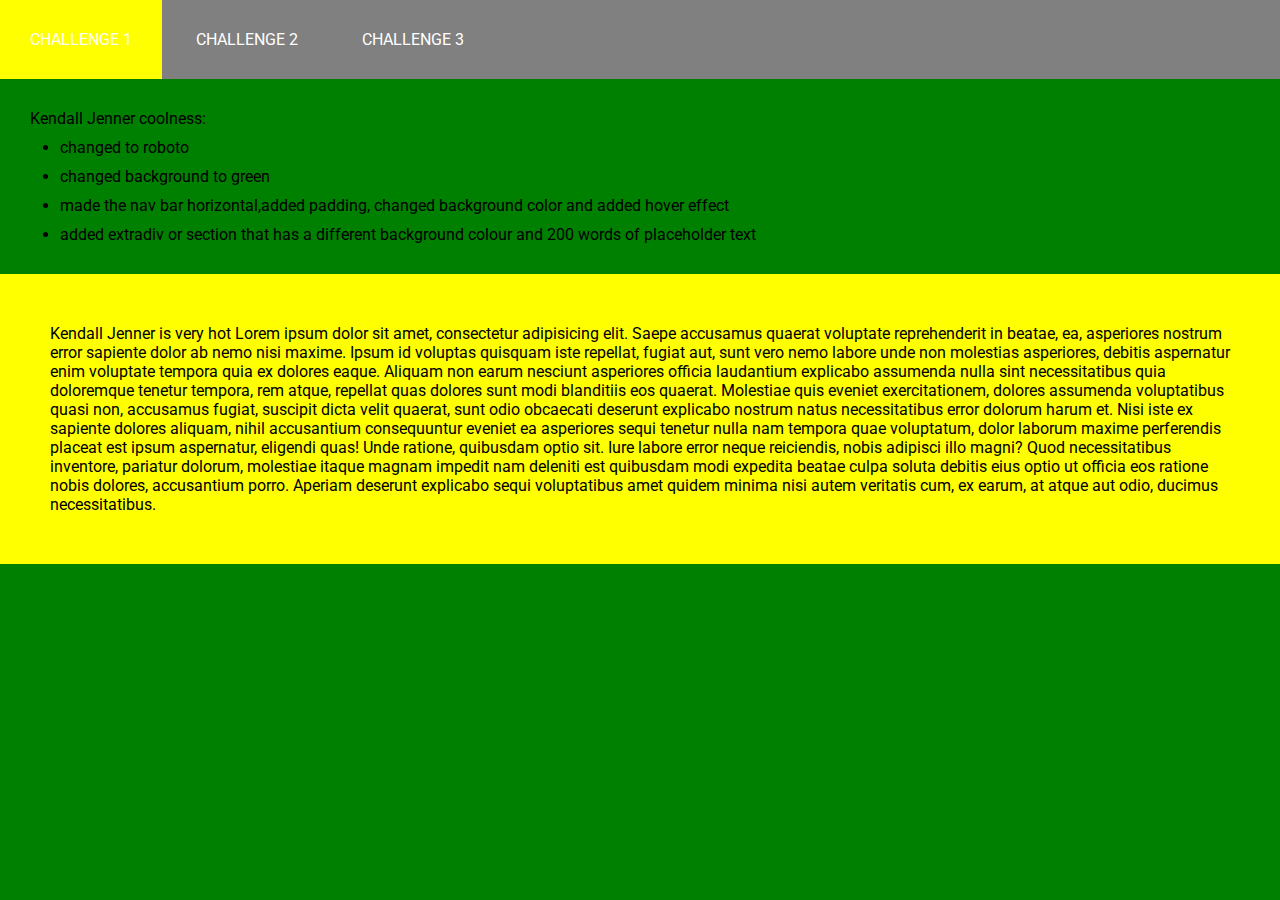
<file: challenge2.html>
<!DOCTYPE html>
<html lang="en">
<head>
  <meta charset="UTF-8">
  <meta name="viewport" content="width=device-width, initial-scale=1.0">
  <meta http-equiv="X-UA-Compatible" content="ie=edge">
  <title>7dit - challenge 2</title>
  <link href="https://fonts.googleapis.com/css?family=Roboto&display=swap" rel="stylesheet">
  <link rel="stylesheet" href="style.css">
</head>
<body>
  <nav>
    <ul>
      <li><a href="index.html">challenge 1</a></li>
      <li><a href="challenge2.html">challenge 2</a></li>
      <li><a href="challenge3.html">challenge 3</a></li>
    </ul>
  </nav>
  <section>
    <p>Kendall Jenner coolness:</p>
    <ul>
      <li>changed to roboto</li>
      <li>changed background to green</li>
      <li>made the nav bar horizontal,added padding, changed background color and added hover effect</li>
      <li>added extradiv or section that has a different background colour and 200 words of placeholder text</li>
    </ul>
  </section>
  <div class="blocky">
    <p>Kendall Jenner is very hot Lorem ipsum dolor sit amet, consectetur adipisicing elit. Saepe accusamus quaerat voluptate reprehenderit in beatae, ea, asperiores nostrum error sapiente dolor ab nemo nisi maxime. Ipsum id voluptas quisquam iste repellat, fugiat aut, sunt vero nemo labore unde non molestias asperiores, debitis aspernatur enim voluptate tempora quia ex dolores eaque. Aliquam non earum nesciunt asperiores officia laudantium explicabo assumenda nulla sint necessitatibus quia doloremque tenetur tempora, rem atque, repellat quas dolores sunt modi blanditiis eos quaerat. Molestiae quis eveniet exercitationem, dolores assumenda voluptatibus quasi non, accusamus fugiat, suscipit dicta velit quaerat, sunt odio obcaecati deserunt explicabo nostrum natus necessitatibus error dolorum harum et. Nisi iste ex sapiente dolores aliquam, nihil accusantium consequuntur eveniet ea asperiores sequi tenetur nulla nam tempora quae voluptatum, dolor laborum maxime perferendis placeat est ipsum aspernatur, eligendi quas! Unde ratione, quibusdam optio sit. Iure labore error neque reiciendis, nobis adipisci illo magni? Quod necessitatibus inventore, pariatur dolorum, molestiae itaque magnam impedit nam deleniti est quibusdam modi expedita beatae culpa soluta debitis eius optio ut officia eos ratione nobis dolores, accusantium porro. Aperiam deserunt explicabo sequi voluptatibus amet quidem minima nisi autem veritatis cum, ex earum, at atque aut odio, ducimus necessitatibus.</p>
  </div>
</body>
</html>
</file>
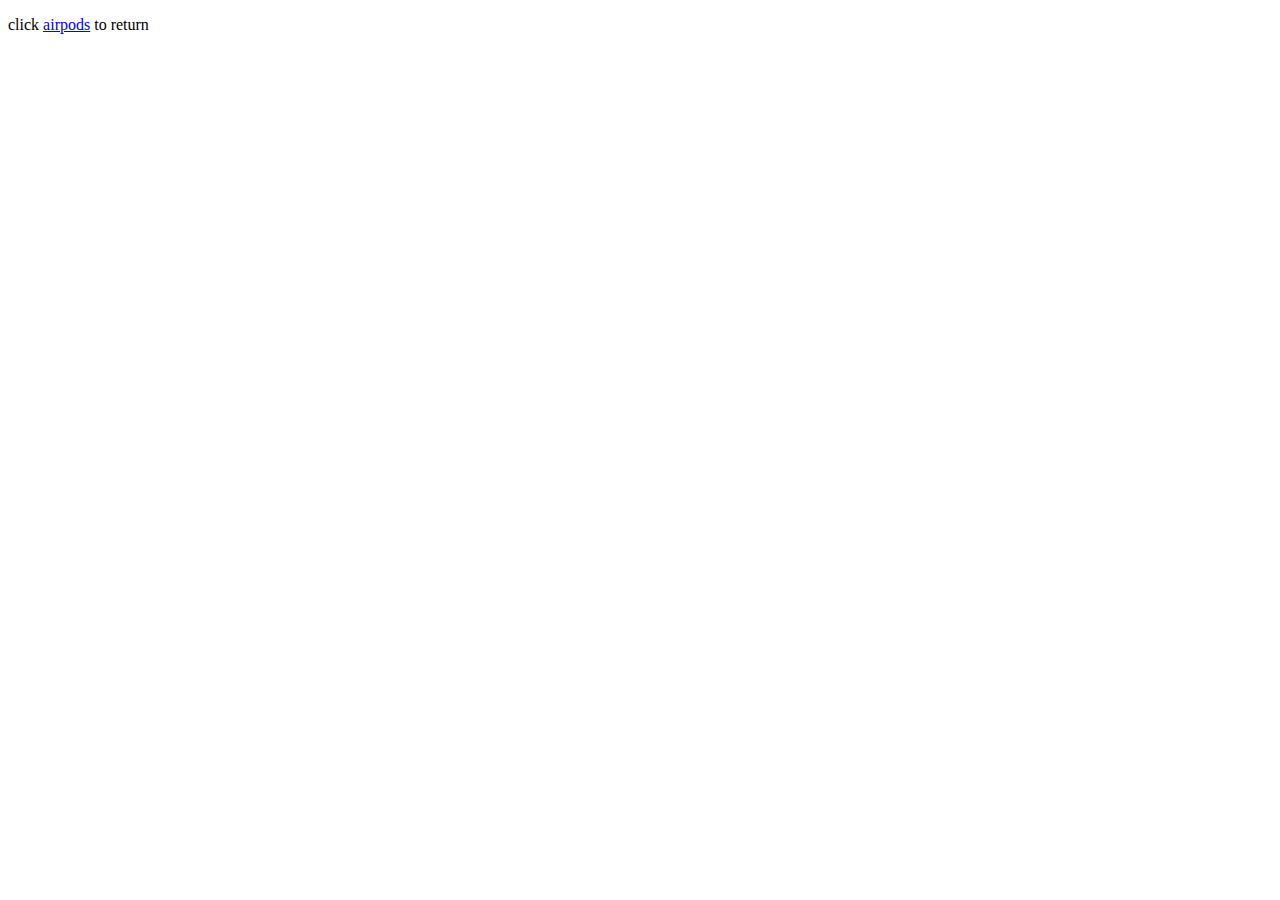
<file: info.html>
<!DOCTYPE html>
<html lang="en">
<head>
  <meta charset="UTF-8">
  <meta name="viewport" content="width=device-width, initial-scale=1.0">
  <meta http-equiv="X-UA-Compatible" content="ie=edge">
  <title>info</title>
</head>
<body>
  <p>click <a href="index.html">airpods</a> to return</p>

</body>
</html>
</file>
<file: style.css>
* {
  margin: 0;
  padding: 0;
}

body {
  background: green;
  font-family: 'Roboto', sans-serif;
}

nav ul {
  background: grey;
}

nav li {
  display: inline-block;
  list-style: none;
  text-transform: uppercase;
  text-align: center;
  padding: 30px;
}

a {
  text-decoration: none;
  color: white;
}

nav li:hover {
  background: yellow;
}

section {
  margin: 30px;
}

section li {
  margin: 10px 30px;
}

.c3-nav {
  text-align: center;
}

.blocky {
  background: yellow;
  padding: 50px;
}

.c3 {
  width: 80%;
  margin: 30px auto;
}

.c3 img {
  width: 100%;
}

.text-block {
  padding: 30px;
  background: green;
  margin: 20px 0px;
}
</file>
